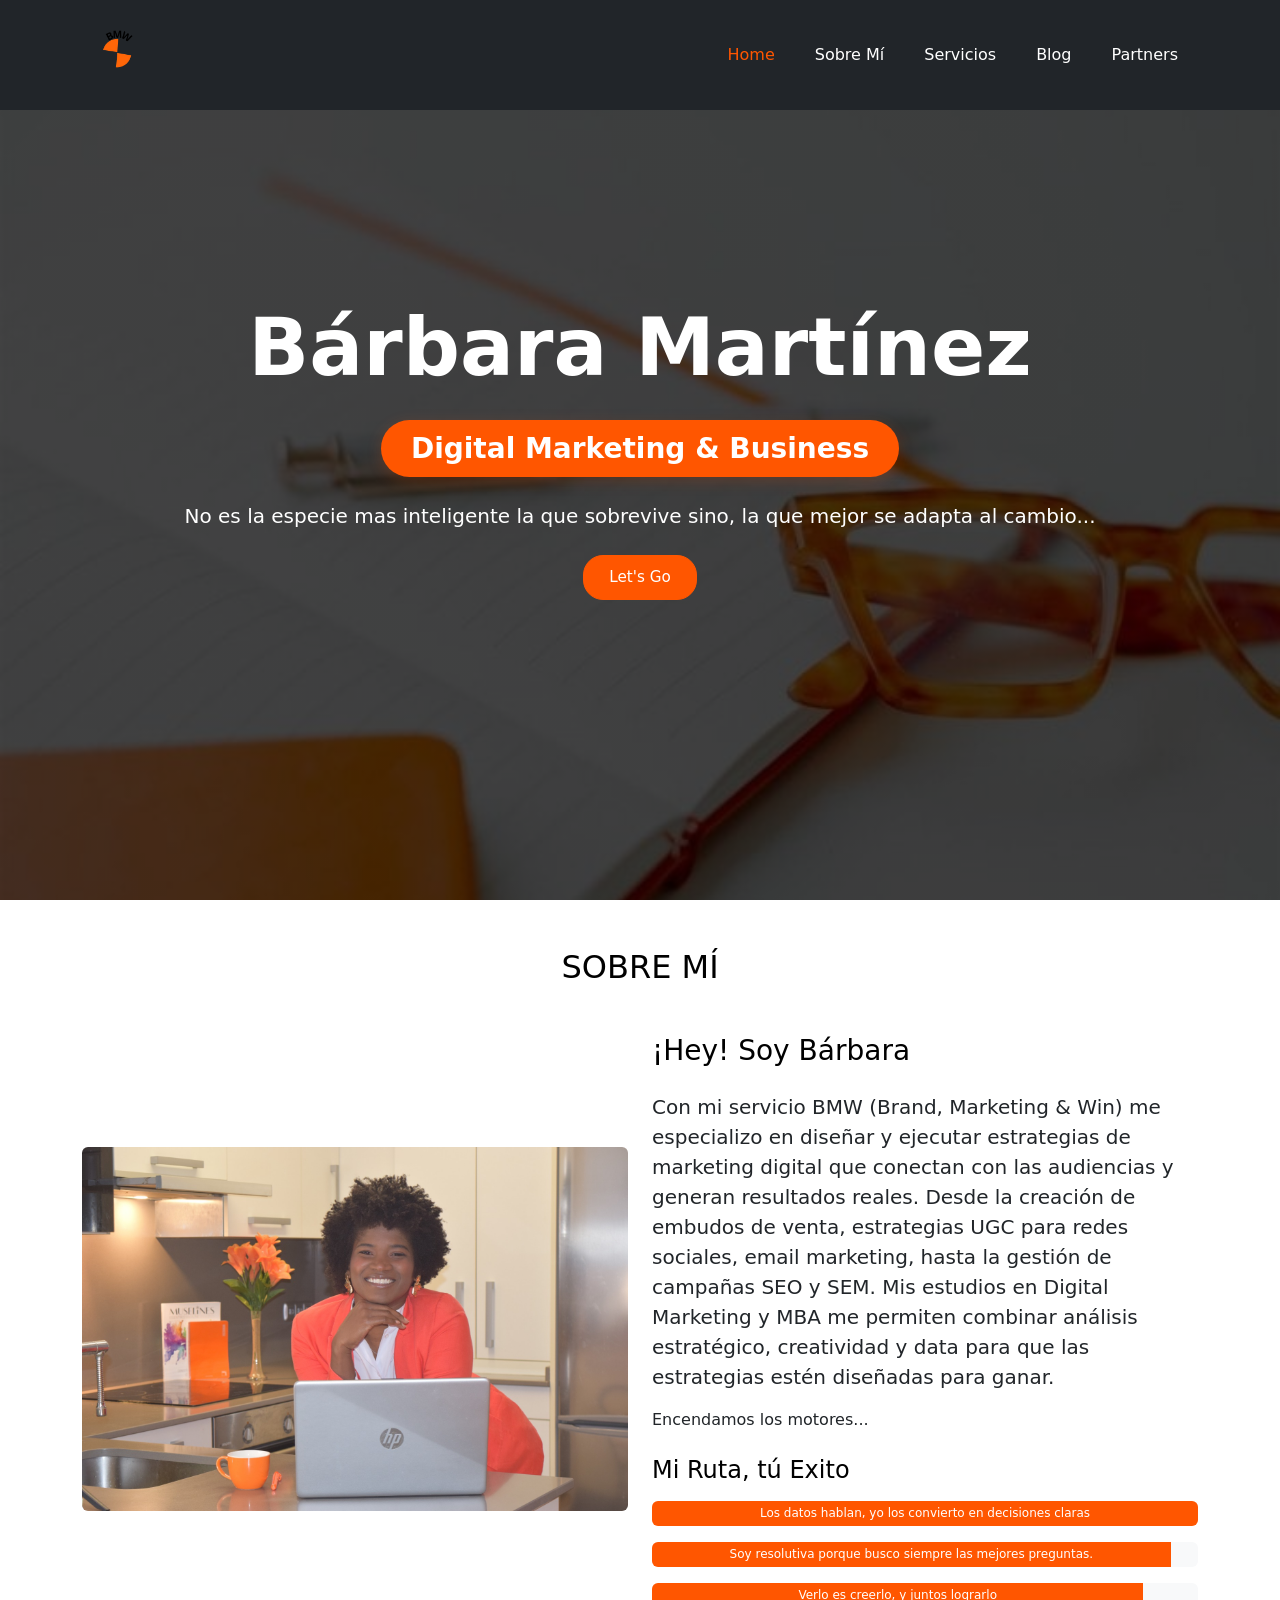
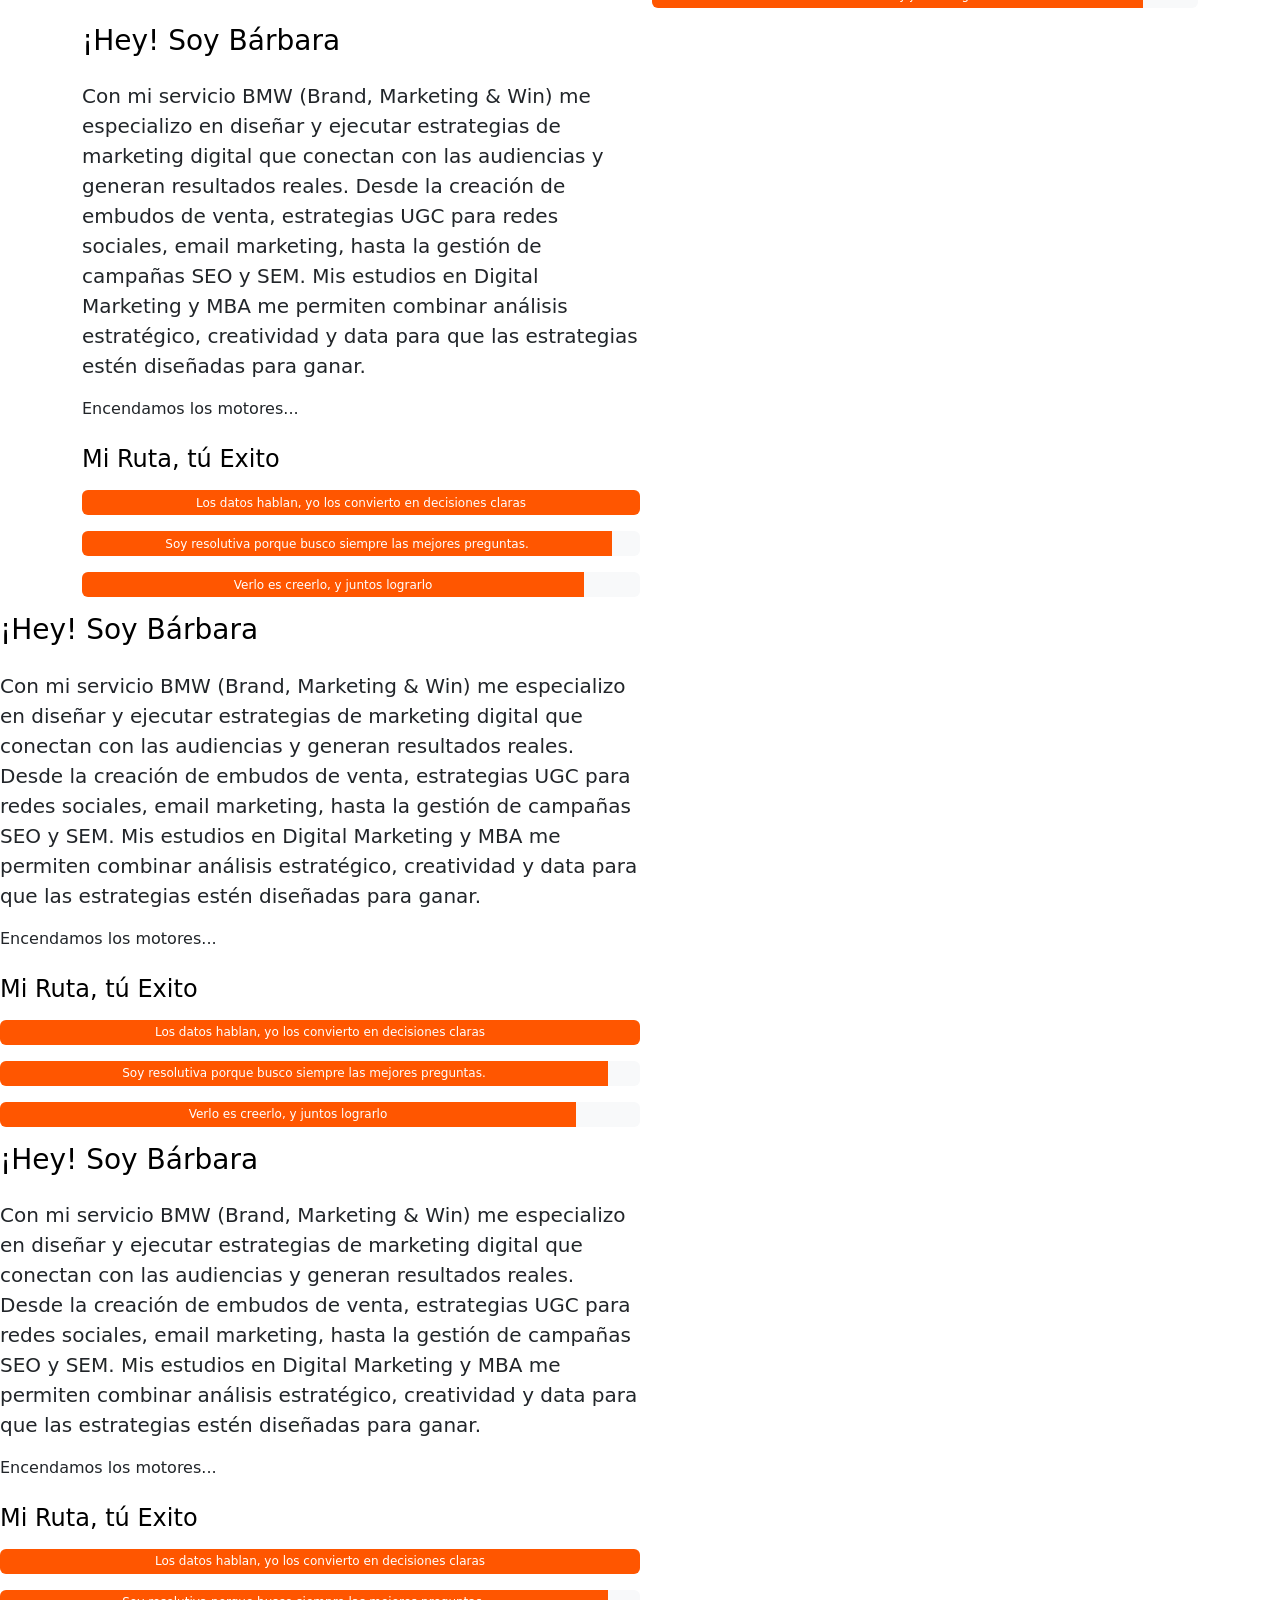
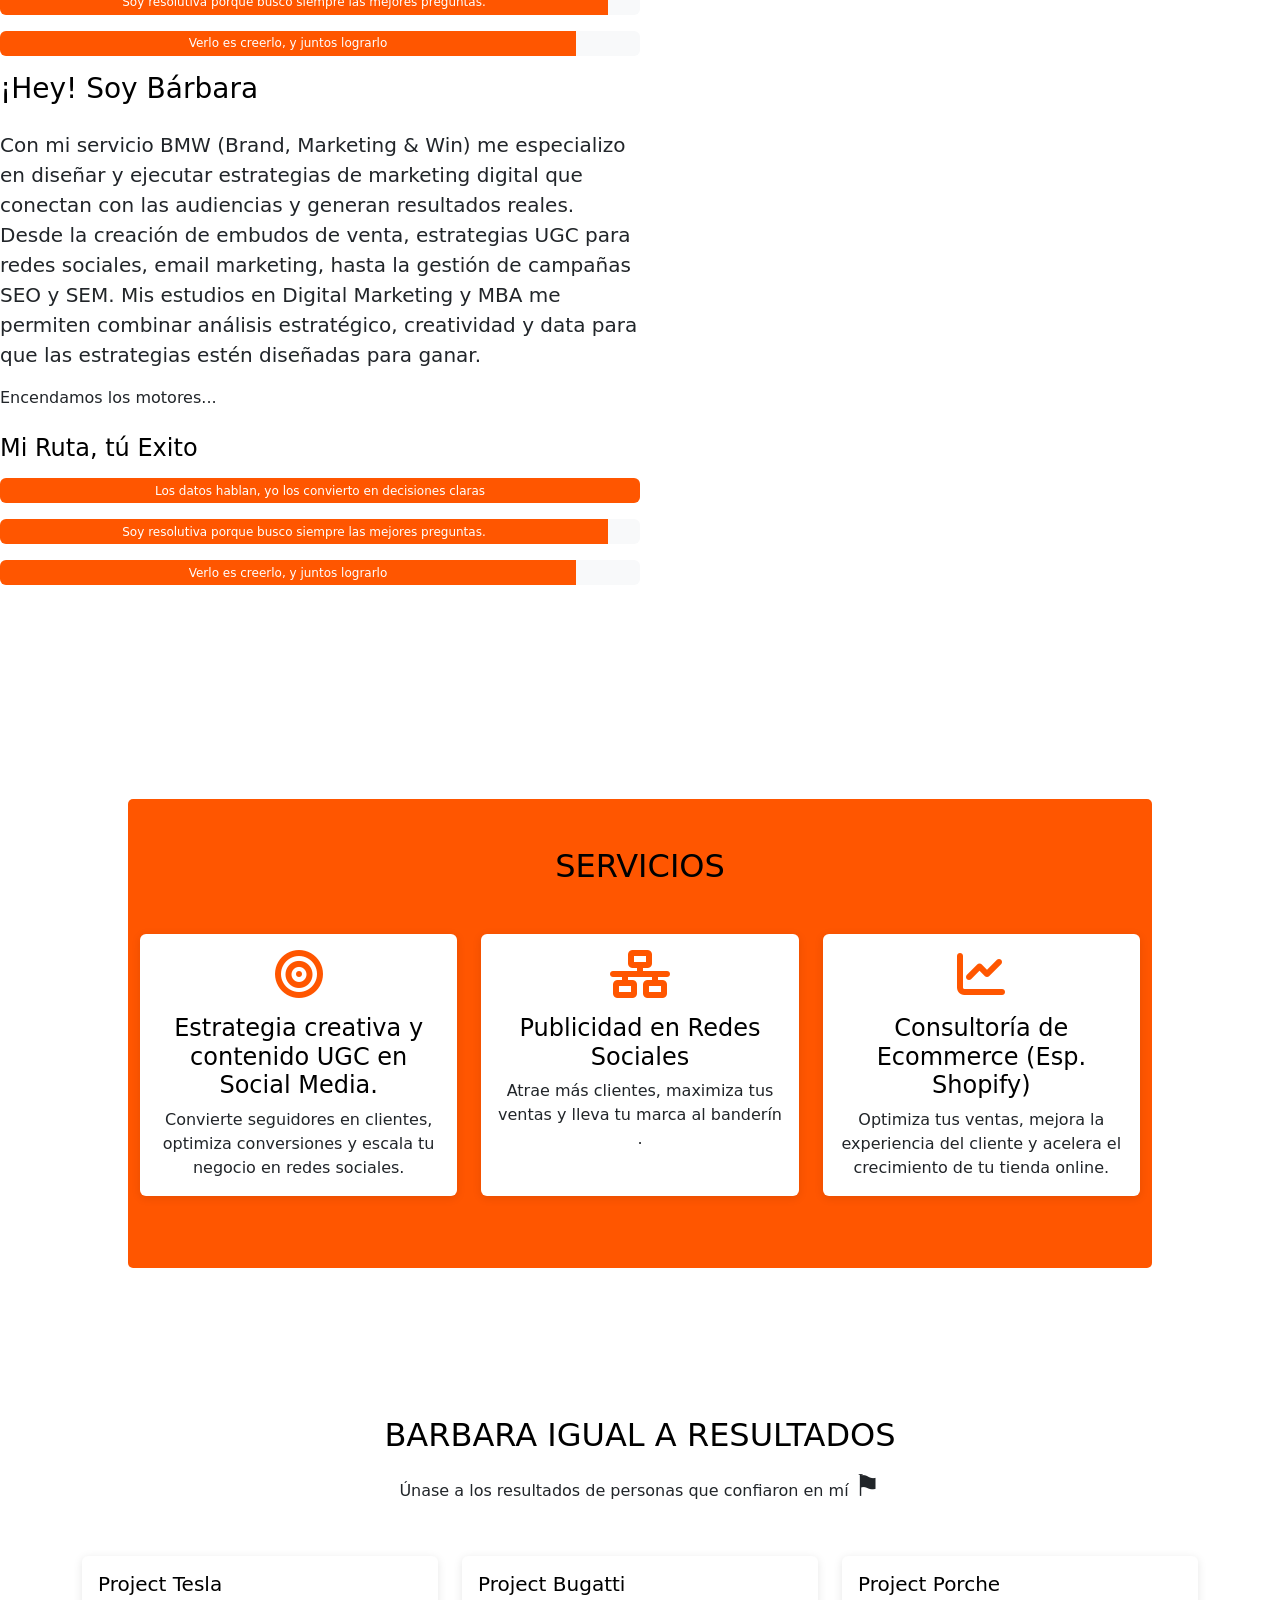
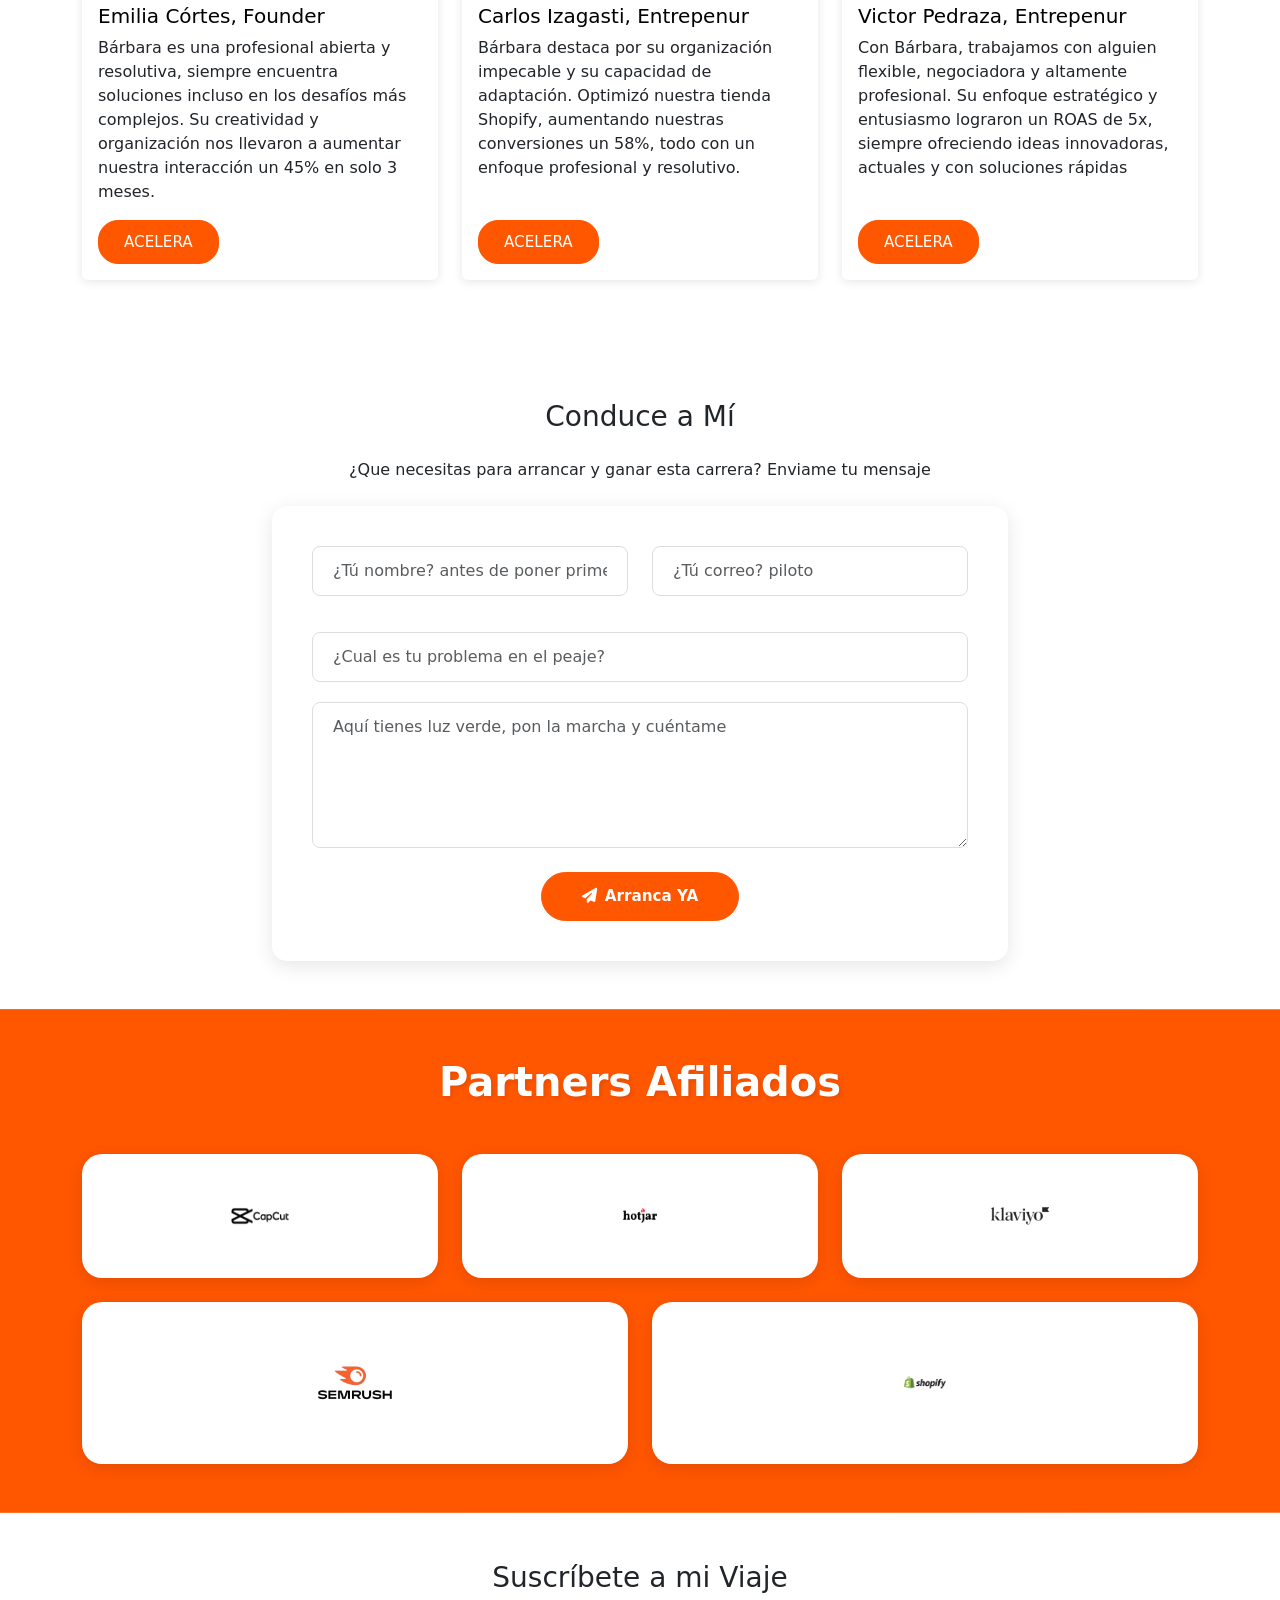
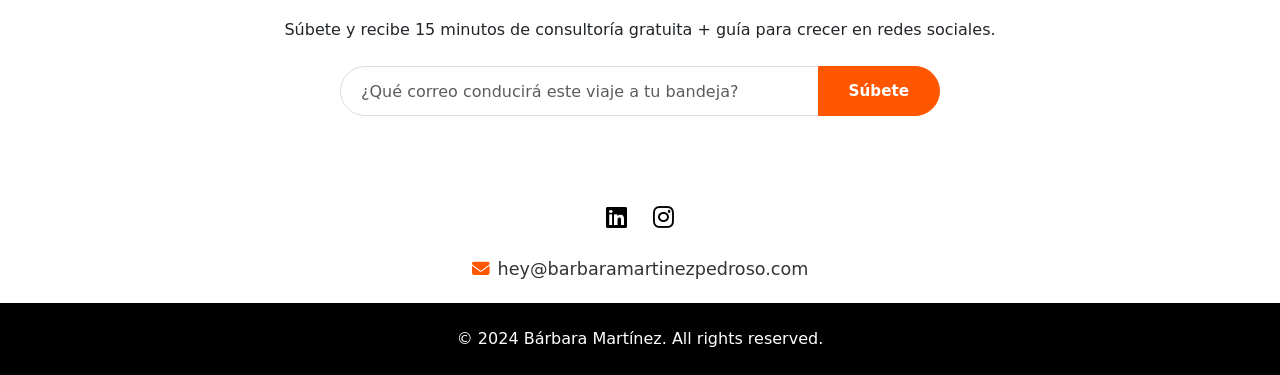
<file: index.html>
<!DOCTYPE html>
<html lang="en">
<head>
    <meta charset="UTF-8">
    <meta name="viewport" content="width=device-width, initial-scale=1.0">
    <title>Bárbara Martínez- 2EDICION & Business</title>

    <link rel="icon" type="image/x-icon" href="images/BMW_logo_500x500_transparente.png">

    <!-- For modern browsers, you can also add: -->
    <link rel="icon" type="image/png" sizes="32x32" href="images/BMW_logo.png">
    <link rel="icon" type="image/png" sizes="16x16" href="images/BMW_logo.png">

    <!-- For Apple devices -->
    <link rel="apple-touch-icon" sizes="180x180" href="images/BMW_logo.png">

    <!-- Optional manifest file for PWA -->
    <link rel="manifest" href="images/BMW_logo.png">
    <!-- Bootstrap CSS -->
    <link href="https://cdnjs.cloudflare.com/ajax/libs/bootstrap/5.3.2/css/bootstrap.min.css" rel="stylesheet">
    <!-- Font Awesome -->
    <link href="https://cdnjs.cloudflare.com/ajax/libs/font-awesome/6.4.2/css/all.min.css" rel="stylesheet">
    <!-- Custom CSS -->
    <link href="styles.css" rel="stylesheet">
</head>


<body>
    <!-- Navigation -->
    <nav class="navbar navbar-expand-lg navbar-dark bg-dark fixed-top" id="nav-top">
        <div class="container">
            <a class="navbar-brand" href="#">
                <img src="images/BMW_logo_white_500x500_transparente.png" alt="Your Brand Logo" class="logo">
            </a>
            <button class="navbar-toggler" type="button" data-bs-toggle="collapse" data-bs-target="#navbarNav">
                <span class="navbar-toggler-icon"></span>
            </button>
            <div class="collapse navbar-collapse" id="navbarNav">
                <ul class="navbar-nav ms-auto">
                        <li class="nav-item">
                            <a class="nav-link" href="#home">Home</a>
                        </li>
                        <li class="nav-item">
                            <a class="nav-link" href="#about">Sobre Mí</a>
                        </li>
                        <li class="nav-item">
                            <a class="nav-link" href="#services">Servicios</a>
                        </li>
                    <li class="nav-item">
                        <a class="nav-link" href="blog.html">Blog</a>
                    </li>
                    <li class="nav-item">
                        <a class="nav-link" href="#partners">Partners</a>
                    </li>
                
                </ul>
            </div>
        </div>
    </nav>

    <!-- Introduction Section -->
    <section id="home" class="hero-section d-flex align-items-center">
        <div class="container text-center">
            <h1 class="display-1 fw-bold mb-4">Bárbara Martínez</h1>
            <h2 class="h3 mb-4 highlight-text-pill">Digital Marketing & Business</h2>
            <p class="lead mb-4">No es la especie mas inteligente la que sobrevive sino, la que mejor se adapta al cambio...</p>
            <a href="#contact" class="btn btn-custom btn-lg">Let's Go</a>
        </div>
    </section>

    <!-- About Section -->
    <section id="about" class="py-5">
        <div class="container">
            <h2 class="text-center mb-5 text-primary">SOBRE MÍ</h2>
            <div class="row align-items-center">
                <div class="col-md-6 mb-4 mb-md-0">
                    <img src="images/rose.jpg" alt="Your Picture" class="img-fluid rounded">
                </div>
                <div class="col-md-6">
                    <h3 class="mb-4 text-primary">¡Hey! Soy Bárbara</h3>
                    <p class="lead"> Con mi servicio BMW (Brand, Marketing & Win) me especializo en diseñar y ejecutar estrategias de marketing digital que conectan con las audiencias y generan resultados reales. Desde la creación de embudos de venta, estrategias UGC para redes sociales, email marketing,
                       hasta la gestión de campañas SEO y SEM. Mis estudios en Digital Marketing y MBA me permiten combinar análisis estratégico, creatividad y data para que las estrategias estén diseñadas para ganar. </p>
                    <p> Encendamos los motores...</p>
                    <div class="mt-4">
                        <h4 class="mb-3 text-primary">Mi Ruta, tú Exito</h4>
                        <div class="progress mb-3">
                            <div class="progress-bar" role="progressbar" style="width: 100%">Los datos hablan, yo los convierto en decisiones claras</div>
                        </div>
                        <div class="progress mb-3">
                            <div class="progress-bar" role="progressbar" style="width: 95%">Soy resolutiva porque busco siempre las mejores preguntas.</div>
                        </div>
                        <div class="progress mb-3">
                            <div class="progress-bar" role="progressbar" style="width: 90%">Verlo es creerlo, y juntos lograrlo</div>
                        </div>
                    </div>
                </div>
                 </div>
                <div class="col-md-6">
                    <h3 class="mb-4 text-primary">¡Hey! Soy Bárbara</h3>
                    <p class="lead"> Con mi servicio BMW (Brand, Marketing & Win) me especializo en diseñar y ejecutar estrategias de marketing digital que conectan con las audiencias y generan resultados reales. Desde la creación de embudos de venta, estrategias UGC para redes sociales, email marketing,
                       hasta la gestión de campañas SEO y SEM. Mis estudios en Digital Marketing y MBA me permiten combinar análisis estratégico, creatividad y data para que las estrategias estén diseñadas para ganar. </p>
                    <p> Encendamos los motores...</p>
                    <div class="mt-4">
                        <h4 class="mb-3 text-primary">Mi Ruta, tú Exito</h4>
                        <div class="progress mb-3">
                            <div class="progress-bar" role="progressbar" style="width: 100%">Los datos hablan, yo los convierto en decisiones claras</div>
                        </div>
                        <div class="progress mb-3">
                            <div class="progress-bar" role="progressbar" style="width: 95%">Soy resolutiva porque busco siempre las mejores preguntas.</div>
                        </div>
                        <div class="progress mb-3">
                            <div class="progress-bar" role="progressbar" style="width: 90%">Verlo es creerlo, y juntos lograrlo</div>
                        </div>
                    </div>
                </div>
             </div>
                <div class="col-md-6">
                    <h3 class="mb-4 text-primary">¡Hey! Soy Bárbara</h3>
                    <p class="lead"> Con mi servicio BMW (Brand, Marketing & Win) me especializo en diseñar y ejecutar estrategias de marketing digital que conectan con las audiencias y generan resultados reales. Desde la creación de embudos de venta, estrategias UGC para redes sociales, email marketing,
                       hasta la gestión de campañas SEO y SEM. Mis estudios en Digital Marketing y MBA me permiten combinar análisis estratégico, creatividad y data para que las estrategias estén diseñadas para ganar. </p>
                    <p> Encendamos los motores...</p>
                    <div class="mt-4">
                        <h4 class="mb-3 text-primary">Mi Ruta, tú Exito</h4>
                        <div class="progress mb-3">
                            <div class="progress-bar" role="progressbar" style="width: 100%">Los datos hablan, yo los convierto en decisiones claras</div>
                        </div>
                        <div class="progress mb-3">
                            <div class="progress-bar" role="progressbar" style="width: 95%">Soy resolutiva porque busco siempre las mejores preguntas.</div>
                        </div>
                        <div class="progress mb-3">
                            <div class="progress-bar" role="progressbar" style="width: 90%">Verlo es creerlo, y juntos lograrlo</div>
                        </div>
                    </div>
                </div>
         </div>
                <div class="col-md-6">
                    <h3 class="mb-4 text-primary">¡Hey! Soy Bárbara</h3>
                    <p class="lead"> Con mi servicio BMW (Brand, Marketing & Win) me especializo en diseñar y ejecutar estrategias de marketing digital que conectan con las audiencias y generan resultados reales. Desde la creación de embudos de venta, estrategias UGC para redes sociales, email marketing,
                       hasta la gestión de campañas SEO y SEM. Mis estudios en Digital Marketing y MBA me permiten combinar análisis estratégico, creatividad y data para que las estrategias estén diseñadas para ganar. </p>
                    <p> Encendamos los motores...</p>
                    <div class="mt-4">
                        <h4 class="mb-3 text-primary">Mi Ruta, tú Exito</h4>
                        <div class="progress mb-3">
                            <div class="progress-bar" role="progressbar" style="width: 100%">Los datos hablan, yo los convierto en decisiones claras</div>
                        </div>
                        <div class="progress mb-3">
                            <div class="progress-bar" role="progressbar" style="width: 95%">Soy resolutiva porque busco siempre las mejores preguntas.</div>
                        </div>
                        <div class="progress mb-3">
                            <div class="progress-bar" role="progressbar" style="width: 90%">Verlo es creerlo, y juntos lograrlo</div>
                        </div>
                    </div>
                </div>
         </div>
                <div class="col-md-6">
                    <h3 class="mb-4 text-primary">¡Hey! Soy Bárbara</h3>
                    <p class="lead"> Con mi servicio BMW (Brand, Marketing & Win) me especializo en diseñar y ejecutar estrategias de marketing digital que conectan con las audiencias y generan resultados reales. Desde la creación de embudos de venta, estrategias UGC para redes sociales, email marketing,
                       hasta la gestión de campañas SEO y SEM. Mis estudios en Digital Marketing y MBA me permiten combinar análisis estratégico, creatividad y data para que las estrategias estén diseñadas para ganar. </p>
                    <p> Encendamos los motores...</p>
                    <div class="mt-4">
                        <h4 class="mb-3 text-primary">Mi Ruta, tú Exito</h4>
                        <div class="progress mb-3">
                            <div class="progress-bar" role="progressbar" style="width: 100%">Los datos hablan, yo los convierto en decisiones claras</div>
                        </div>
                        <div class="progress mb-3">
                            <div class="progress-bar" role="progressbar" style="width: 95%">Soy resolutiva porque busco siempre las mejores preguntas.</div>
                        </div>
                        <div class="progress mb-3">
                            <div class="progress-bar" role="progressbar" style="width: 90%">Verlo es creerlo, y juntos lograrlo</div>
                        </div>
                    </div>
                </div>
        
            </div>
        </div>
    </section>

    <!-- Services Section -->
    <section id="services" class="py-5">
        <div class="container">
            <h2 class="text-center mb-5 text-primary">SERVICIOS</h2>
            <div class="row">
                <div class="col-md-4 mb-4">
                    <div class="card h-100 text-center">
                        <div class="card-body">
                            <i class="fas fa-bullseye fa-3x mb-3"></i>
                            <h4 class="card-title text-primary">Estrategia creativa y contenido UGC en Social Media.</h4>
                            <p class="card-text">Convierte seguidores en clientes, optimiza conversiones y escala tu negocio en redes sociales.</p>
                        </div>
                    </div>
                </div>
                <div class="col-md-4 mb-4">
                    <div class="card h-100 text-center">
                        <div class="card-body">
                            <i class="fas fa-network-wired fa-3x mb-3"></i>
                            <h4 class="card-title text-primary">Publicidad en Redes Sociales</h4>
                            <p class="card-text">Atrae más clientes, maximiza tus ventas y lleva tu marca al banderín .</p>
                        </div>
                    </div>
                </div>
                <div class="col-md-4 mb-4">
                    <div class="card h-100 text-center">
                        <div class="card-body">
                            <i class="fas fa-chart-line fa-3x mb-3"></i>
                            <h4 class="card-title text-primary">Consultoría de Ecommerce (Esp. Shopify)</h4>
                            <p class="card-text">Optimiza tus ventas, mejora la experiencia del cliente y acelera el crecimiento de tu tienda online.</p>
                        </div>
                    </div>
                </div>
            </div>
        </div>
    </section>

    <!-- Testimonies Section -->
    <section id="portfolio" class="py-5">
        <div class="container">
            <h2 class="text-center text-primary">BARBARA IGUAL A RESULTADOS</h2>
            <p class="text-center mb-5">Únase a los resultados de personas que confiaron en mí <span style='font-size:30px;'>&#9873;</span></p>
            <div class="row">
                <div class="col-md-4 mb-4 review">
                    <div class="card project-card">
                        <div class="card-body">
                            <h5 class="card-title text-primary">Project Tesla</h5>
                            <h5 class="card-title text-primary">Emilia Córtes, Founder</h5>
                            <p class="card-text">Bárbara es una profesional abierta y resolutiva, siempre encuentra soluciones incluso en los desafíos más complejos. Su creatividad y organización nos llevaron a aumentar nuestra interacción un 45% en solo 3 meses.</p>
                            <a href="#contact" class="btn btn-custom">ACELERA</a>
                        </div>
                    </div>
                </div>
                <div class="col-md-4 mb-4 review">
                    <div class="card project-card">
                        <div class="card-body">
                            <h5 class="card-title text-primary">Project Bugatti</h5>
                            <h5 class="card-title text-primary">Carlos Izagasti, Entrepenur</h5>
                            <p class="card-text">Bárbara destaca por su organización impecable y su capacidad de adaptación. Optimizó nuestra tienda Shopify, aumentando nuestras conversiones un 58%, todo con un enfoque profesional y resolutivo.</p>
                            <a href="#contact" class="btn btn-custom">ACELERA</a>
                        </div>
                    </div>
                </div>
                <div class="col-md-4 mb-4 review">
                    <div class="card project-card">
                        <div class="card-body">
                            <h5 class="card-title text-primary">Project Porche</h5>
                            <h5 class="card-title text-primary">Victor Pedraza, Entrepenur</h5>
                            <p class="card-text">Con Bárbara, trabajamos con alguien flexible, negociadora y altamente profesional. Su enfoque estratégico y entusiasmo lograron un ROAS de 5x, siempre ofreciendo ideas innovadoras, actuales y con soluciones rápidas</p>
                            <a href="#contact" class="btn btn-custom">ACELERA</a>
                        </div>
                    </div>
                </div>
            </div>
        </div>
    </section>


    <!-- Contact Section -->
    <section id="contact" class="py-5">
    <div class="container">
        <div class="row justify-content-center">
            <div class="col-md-8 text-center">
                <h2 class="h3 mb-4">Conduce a Mí</h2>
                <p class="mb-4">¿Que necesitas para arrancar y ganar esta carrera? Enviame tu  mensaje</p>

                <form action="https://formspree.io/f/xkgnegjw"
                      method="POST"
                      onsubmit="submitForm(event)"
                      class="contact-form">
                    <div class="row">
                        <!-- Name -->
                        <div class="col-md-6 mb-3">
                            <input type="text"
                                   name="name"
                                   class="form-control"
                                   placeholder="¿Tú nombre? antes de poner primera"
                                   required>
                        </div>

                        <!-- Email -->
                        <div class="col-md-6 mb-3">
                            <input type="email"
                                   name="email"
                                   class="form-control"
                                   placeholder="¿Tú correo? piloto"
                                   required>
                        </div>
                    </div>

                    <!-- Subject -->
                    <div class="mb-3">
                        <input type="text"
                               name="subject"
                               class="form-control"
                               placeholder="¿Cual es tu problema en el peaje?">
                    </div>

                    <!-- Message -->
                    <div class="mb-4">
                        <textarea name="message"
                                  class="form-control"
                                  rows="5"
                                  placeholder="Aquí tienes luz verde, pon la marcha y cuéntame"
                                  required></textarea>
                    </div>

                    <!-- Submit Button -->
                    <div class="text-center">
                        <button type="submit" class="btn btn-custom btn-lg">
                            <i class="fas fa-paper-plane me-2"></i>Arranca YA
                        </button>
                    </div>
                </form>
            </div>


        </div>
    </div>
</section>

        <!-- Partners Section -->

<section id="partners" class="partners-section py-5">
    <div class="container">
        <h2 class="text-center mb-5" style="color: white;">Partners Afiliados</h2>
        <div class="row g-4">
            <!-- First Row -->
            <div class="col-md-4">
                <div class="partner-card">

                        <img src="images/Capcut-Logo-PNG-File.png" alt="Apple" class="partner-logo">

                </div>
            </div>
            <div class="col-md-4">
                <div class="partner-card">

                        <img src="images/hotjar-removebg-preview.png" alt="Badoo" class="partner-logo">

                </div>
            </div>
            <div class="col-md-4">
                <div class="partner-card">

                        <img src="images/klaviyo-removebg-preview.png" alt="Presentation" class="partner-logo">

                </div>
            </div>

            <!-- Second Row -->
            <div class="col-md-6">
                <div class="partner-card">

                        <img src="images/semrush-removebg-preview.png" alt="Online Shopping" class="partner-logo">

                </div>
            </div>

            <div class="col-md-6">
                <div class="partner-card">

                        <img src="images/shopi-removebg-preview.png" alt="Cars" class="partner-logo">

                </div>
            </div>
        </div>
    </div>
</section>

    <!-- Newsletter Section -->

    <div id="mc_embed_signup" class="py-5">
    <div class="container">
        <div class="row justify-content-center">
            <div class="col-md-8 text-center">
                <!-- Success message (hidden by default) -->
                <div id="success-message" style="display: none;">
                    <div class="alert alert-success">
                        <i class="fas fa-check-circle me-2"></i>
                        ¡ Gracias por subirte a bordo! Nos esperan kilómetros de éxitos

                    </div>
                </div>

                <!-- Form (shown by default) -->
                <div id="subscription-form">
                    <h2 class="h3 mb-4">Suscríbete a mi Viaje</h2>
                    <p class="mb-4">Súbete y recibe 15 minutos de consultoría gratuita + guía para crecer en redes sociales.</p>
                    <form id="mc-embedded-subscribe-form" class="validate newsletter-form">
                        <div class="mc-field-group input-group mb-3">
                            <input type="email"
                                   name="EMAIL"
                                   class="form-control required email"
                                   id="mce-EMAIL"
                                   placeholder="¿Qué correo conducirá este viaje a tu bandeja?"
                                   required>
                            <button type="submit"
                                    name="subscribe"
                                    id="mc-embedded-subscribe"
                                    class="btn btn-custom">
                                Súbete
                            </button>
                        </div>
                    </form>
                </div>
            </div>
        </div>
    </div>
</div>

                <!-- Contact Info -->
            <div class="text-center" id="my-links">
                <div class="social-icons mb-3">
                    <a href="https://www.linkedin.com/in/barbara-rosa-martinez-pedroso/" target="_blank"><i class="fab fa-linkedin"></i></a>
                     <a href="https://www.instagram.com/bmw_digitalmarketing/" target="_blank"><i class="fab fa-instagram"></i></a>
                </div>
                <div class="contact-email">
                    <a href="mailto:barbara@gmail.com" class="email-link">
                        <i class="fas fa-envelope me-2"></i>hey@barbaramartinezpedroso.com
                    </a>
                </div>
            </div>



    <!-- Footer -->
    <footer class="py-4 bg-custom-dark text-white">
        <div class="container text-center">
            <p class="mb-0">&copy; 2024 Bárbara Martínez. All rights reserved.</p>
        </div>
    </footer>

    <!-- Bootstrap JS -->
    <script src="https://cdnjs.cloudflare.com/ajax/libs/bootstrap/5.3.2/js/bootstrap.bundle.min.js"></script>
</body>
</html>


<!--  function to submit form to formspree -->
<script>
function submitForm(event) {
    event.preventDefault();

    fetch("https://formspree.io/f/xkgnegjw", {
        method: "POST",
        body: new FormData(event.target),
        headers: {
            'Accept': 'application/json'
        }
    })
    .then(response => {
        if (response.ok) {
            window.location.href = "thank_you.html"; // Replace with your URL
        }
    })
    .catch(error => console.error(error));
}
</script>


<!--  function to submit form to mailchimp -->
<script>
document.getElementById('mc-embedded-subscribe-form').addEventListener('submit', function(e) {
    e.preventDefault();


    const email = document.getElementById('mce-EMAIL').value;

    const emailRegex = /^[^\s@]+@[^\s@]+\.[^\s@]+$/;
   if (!emailRegex.test(email)) {
       // Show error message
       alert('Please enter a valid email address');
       return;
   }

    // Hide the form
    document.getElementById('subscription-form').style.display = 'none';

    // Show the success message
    document.getElementById('success-message').style.display = 'block';

    // Optional: Submit to Mailchimp
    const formData = new FormData(this);
    fetch('https://github.us3.list-manage.com/subscribe/post?u=2ce63840d1519c7566023afc4&id=2955c9458d&f_id=0050e4e3f0', {
        method: 'POST',
        body: formData,
        mode: 'no-cors'
    });
});
</script>

<!-- Highlight the current section in the navigation bar -->

<script>

// Wait for the DOM to be fully loaded
document.addEventListener('DOMContentLoaded', function() {
    // Get all sections that correspond to nav links
    const sections = document.querySelectorAll('section[id]');
    const navLinks = document.querySelectorAll('.navbar-nav .nav-link');

    // Add scroll event listener
    window.addEventListener('scroll', () => {
        // Get current scroll position
        let scrollY = window.pageYOffset;

        // Go through each section to evaluate its position
        sections.forEach(section => {
            const sectionHeight = section.offsetHeight;
            const sectionTop = section.offsetTop - 100; // Offset for fixed header
            const sectionId = section.getAttribute('id');

            // Check if we're in the section
            if(scrollY > sectionTop && scrollY <= sectionTop + sectionHeight) {
                // Remove active class from all links
                navLinks.forEach(link => {
                    link.classList.remove('active');
                });

                // Add active class to corresponding nav link
                document.querySelector(`.navbar-nav .nav-link[href="#${sectionId}"]`)?.classList.add('active');
            }
        });

        // Special case for when we're at the top of the page
        if(scrollY < 100) {
            navLinks.forEach(link => {
                link.classList.remove('active');
            });
            document.querySelector('.navbar-nav .nav-link[href="#home"]')?.classList.add('active');
        }
    });

    // Add click event listeners to smooth scroll
    navLinks.forEach(link => {
        link.addEventListener('click', function(e) {
            e.preventDefault();

            const targetId = this.getAttribute('href');
            if(targetId === 'blog.html') {
                window.location.href = targetId;
                return;
            }

            const targetSection = document.querySelector(targetId);
            const offset = 80; // Adjust this value based on your navbar height

            window.scrollTo({
                top: targetSection.offsetTop - offset,
                behavior: 'smooth'
            });
        });
    });
});
</script>
</file>
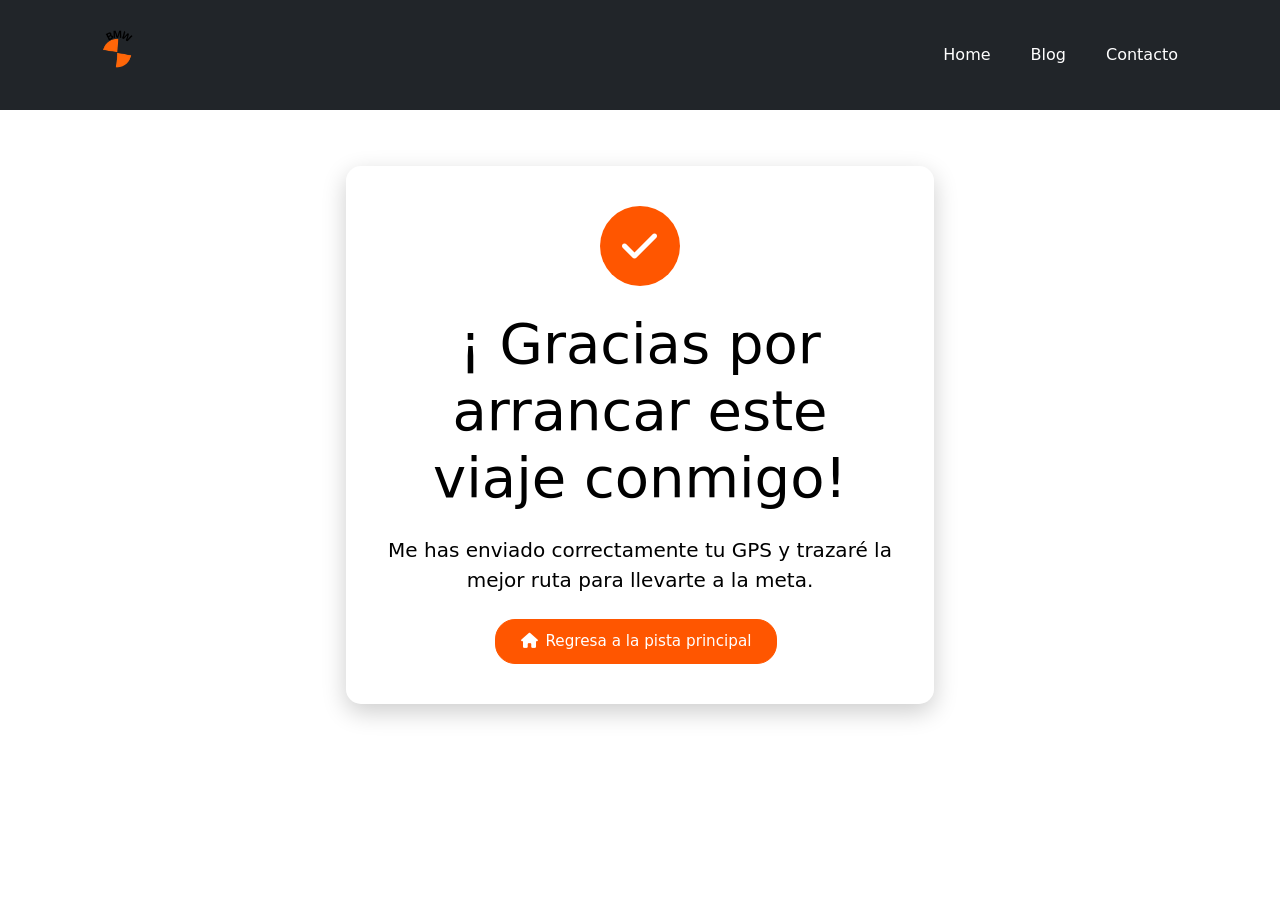
<file: thank_you.html>
<!DOCTYPE html>
<html lang="en">
<head>
    <meta charset="UTF-8">
    <meta name="viewport" content="width=device-width, initial-scale=1.0">
    <title>Thanks for Contacting - Bárbara Martínez</title>
    <link rel="icon" type="image/x-icon" href="images/BMW_logo.png">

    <!-- For modern browsers, you can also add: -->
    <link rel="icon" type="image/png" sizes="32x32" href="images/BMW_logo.png">
    <link rel="icon" type="image/png" sizes="16x16" href="images/BMW_logo.png">

    <!-- For Apple devices -->
    <link rel="apple-touch-icon" sizes="180x180" href="images/BMW_logo.png">

    <!-- Optional manifest file for PWA -->
    <link rel="manifest" href="images/BMW_logo.png">
    <!-- Bootstrap CSS -->
    <link href="https://cdnjs.cloudflare.com/ajax/libs/bootstrap/5.3.2/css/bootstrap.min.css" rel="stylesheet">
    <!-- Font Awesome -->
    <link href="https://cdnjs.cloudflare.com/ajax/libs/font-awesome/6.4.2/css/all.min.css" rel="stylesheet">
    <!-- Custom CSS -->
    <link href="styles.css" rel="stylesheet">
</head>
<body>
    <!-- Navigation -->
    <nav class="navbar navbar-expand-lg navbar-dark bg-dark fixed-top" id="nav-top">
        <div class="container">
            <a class="navbar-brand" href="#">
                <img src="images/BMW_logo_white_500x500_transparente.png" alt="Your Brand Logo" class="logo">
            </a>
            <button class="navbar-toggler" type="button" data-bs-toggle="collapse" data-bs-target="#navbarNav">
                <span class="navbar-toggler-icon"></span>
            </button>
            <div class="collapse navbar-collapse" id="navbarNav">
                <ul class="navbar-nav ms-auto">
                        <li class="nav-item">
                            <a class="nav-link" href="index.html">Home</a>
                        </li>
                    <li class="nav-item">
                        <a class="nav-link" href="blog.html">Blog</a>
                    </li>
                    <li class="nav-item">
                        <a class="nav-link" href="index.html#contact">Contacto</a>
                    </li>
                </ul>
            </div>
        </div>
    </nav>

    <!-- Thank You Section -->
    <section class="thank-you-section d-flex align-items-center justify-content-center">
        <div class="container">
            <div class="row justify-content-center">
                <div class="col-md-8 text-center">
                    <div class="thank-you-content">
                        <div class="check-circle mb-4">
                            <i class="fas fa-check"></i>
                        </div>
                        <h1 class="display-4 mb-4">¡ Gracias por arrancar este viaje conmigo!</h1>
                        <p class="lead mb-4">Me has enviado correctamente tu GPS y trazaré la mejor ruta para llevarte a la meta.</p>
                        <div class="cta-buttons">
                            <a href="index.html" class="btn btn-custom me-3">
                                <i class="fas fa-home me-2"></i>Regresa a la pista principal
                            </a>
                        </div>
                    </div>
                </div>
            </div>
        </div>
    </section>

    <!-- Bootstrap JS -->
    <script src="https://cdnjs.cloudflare.com/ajax/libs/bootstrap/5.3.2/js/bootstrap.bundle.min.js"></script>
</body>
</html>
</file>
<file: styles.css>
/* Home Page styles */


.navbar {
    padding: 15px 0;
}
.navbar-brand img.logo {
    height: 70px;  /* Increased from typical 40px */
    width: auto;   /* Maintains aspect ratio */
    transition: all 0.3s ease; /* Optional: smooth size change */
}

/* For mobile responsiveness */
@media (max-width: 768px) {
    .navbar-brand img.logo {
        height: 50px; /* Slightly smaller on mobile but still prominent */
    }
}

.navbar-brand img.logo {
    height: 70px;
    width: auto;
}

.navbar-nav .nav-link {
    color: white !important;
    font-weight: 500;
    padding: 8px 15px !important;
    margin: 0 5px;
    transition: all 0.3s ease;
}

.navbar-nav .nav-link:hover,
.navbar-nav .nav-link.active {
    color: #ff5600 !important;
}

/* Mobile Navigation */
@media (max-width: 991px) {
    .navbar-collapse {
        padding: 1rem 0;
    }

    .navbar-nav .nav-link {
        padding: 10px 15px !important;
    }

    .navbar-toggler {
        border: none;
        padding: 0;
    }

    .navbar-toggler:focus {
        box-shadow: none;
        outline: none;
    }
}


.logo {
    height: 40px; /* Adjust this value to control logo size */
    width: auto; /* Maintains aspect ratio */
    object-fit: contain; /* Ensures logo fits without distortion */
    border-radius: 5px;
}


.highlight-text-pill {
    background-color: #ff5600;
    color: white;
    padding: 12px 30px;
    border-radius: 50px;
    display: inline-block;
    font-weight: 600;
    box-shadow: 0 4px 15px rgba(255, 86, 0, 0.2);
    transition: transform 0.3s ease, box-shadow 0.3s ease;
}

.highlight-text-pill:hover {
    transform: translateY(-2px);
    box-shadow: 0 6px 20px rgba(255, 86, 0, 0.3);
}

#services{
    background-color: #ff5600;
    width: 80%;
    margin: 0 auto;
    border-radius: 5px;
    margin-top: 150px;
}

#portfolio{
    margin-top: 100px;
}

.review .card {
    height: 100%;
    display: flex;
    flex-direction: column;
}

.review .card-body {
    flex: 1;
    display: flex;
    flex-direction: column;
}

.review .card-text {
    flex-grow: 1;
    margin-bottom: 1rem;
}

.review .btn {
    align-self: flex-start;
}


.hero-section {
    height: 100vh;
    background: linear-gradient(rgba(0,0,0,0.7), rgba(0,0,0,0.7)), url('images/IMG-20241205-WA0010.jpg');
    background-size: cover;
    background-position: center;
    color: white;
    position: relative;
}

/* For desktop devices - enable parallax */
@media (min-width: 992px) {
    .hero-section {
        background-attachment: fixed;
    }
}

/* iOS-specific fix */
@supports (-webkit-touch-callout: none) {
    .hero-section {
        background-attachment: scroll;
        /* Alternate solution using transform */
        transform: translateZ(0);
        -webkit-transform: translateZ(0);
    }
}


.contact-email {
    margin-top: 20px;
}

.email-link {
    color: #333;
    text-decoration: none;
    font-size: 1.1rem;
    transition: color 0.3s ease;
}

.email-link:hover {
    color: #ff5600;
}

.email-link i {
    color: #ff5600;
}

#my-links{
    margin-bottom: 20px;
}

/* Project Cards */
.project-card {
    transition: transform 0.3s ease;
}

.project-card:hover {
    transform: translateY(-5px);
}

/* Custom Color Scheme */
.btn-custom {
    background-color: #ff5600;
    border-color: #ff5600;
    color: white;
}

.btn-custom:hover {
    background-color: #e64d00;
    border-color: #e64d00;
    color: white;
}

/* Social Icons */
.social-icons a {
    color: #000;
    margin: 0 10px;
    font-size: 24px;
    transition: color 0.3s ease;
}

.social-icons a:hover {
    color: #ff5600;
}

/* Progress Bars */
.progress {
    height: 25px;
    margin-bottom: 15px;
    background-color: #f8f9fa;
}

.progress-bar {
    background-color: #ff5600;
    padding: 5px;
}

/* Services Cards */
.card {
    border: none;
    box-shadow: 0 2px 10px rgba(0,0,0,0.1);
    transition: all 0.3s ease;
}

.card:hover {
    box-shadow: 0 5px 20px rgba(0,0,0,0.15);
}

.card i {
    color: #ff5600;
}

/* Contact Form */
.form-control {
    padding: 12px;
    margin-bottom: 20px;
    border: 1px solid #ddd;
}

.form-control:focus {
    border-color: #ff5600;
    box-shadow: none;
}

/* Text Colors */
.text-primary {
    color: #000 !important;
}

.bg-custom-dark {
    background-color: #000;
}

/* Responsive Adjustments */
@media (max-width: 768px) {
    .hero-section {
        height: 80vh;
    }

    .display-1 {
        font-size: 3rem;
    }

    .social-icons a {
        margin: 0 5px;
        font-size: 20px;
    }
}

/* Partners Section */
.partners-section {
    background: linear-gradient(45deg, #ff5600, #ff7e3d);
    padding: 4rem 0;
    position: relative;
    overflow: hidden;
    border-top: 1px solid rgba(255, 255, 255, 0.1);
    border-bottom: 1px solid rgba(255, 255, 255, 0.1);
}

/* Modern decorative elements */
.partners-section::before {
    content: '';
    position: absolute;
    top: 0;
    left: 0;
    right: 0;
    bottom: 0;
    background-color: #ff5600;
}

.partners-section h2 {
    font-size: 2.5rem;
    font-weight: 600;
    margin-bottom: 3rem;
    color: white;
    text-align: center;
    text-shadow: 2px 2px 4px rgba(0, 0, 0, 0.1);
    position: relative;
}

.partner-card {
    background: white;
    border-radius: 20px;
    padding: 2rem;
    height: 100%;
    display: flex;
    align-items: center;
    justify-content: center;
    transition: all 0.3s ease;
    border: 1px solid rgba(255, 255, 255, 0.2);
    box-shadow:
        0 4px 15px rgba(0, 0, 0, 0.1),
        inset 0 0 20px rgba(255, 255, 255, 0.05);
    position: relative;
    overflow: hidden;
}

.partner-card::after {
    content: '';
    position: absolute;
    top: -50%;
    left: -50%;
    width: 200%;
    height: 200%;
    background: linear-gradient(
        45deg,
        transparent,
        rgba(255, 86, 0, 0.1),
        transparent
    );
    transform: rotate(45deg);
    transition: all 0.6s ease;
    opacity: 0;
}

.partner-card:hover {
    transform: translateY(-5px);
    border-color: rgba(255, 86, 0, 0.4);
    box-shadow:
        0 10px 25px rgba(0, 0, 0, 0.2),
        0 0 30px rgba(255, 86, 0, 0.1);
}

.partner-card:hover::after {
    opacity: 1;
    transform: rotate(45deg) translate(50%, 50%);
}

.partner-link {
    display: flex;
    align-items: center;
    justify-content: center;
    width: 100%;
    height: 100%;
    z-index: 1;
}

.partner-logo {
    max-width: 20%;
    height: auto;
    opacity: 1;
    transition: all 0.3s ease;
}

.partner-card:hover .partner-logo {
    opacity: 1;
    transform: scale(1.05);
}

/* Responsive Adjustments */
@media (max-width: 768px) {
    .partner-card {
        padding: 1.5rem;
        margin-bottom: 1rem;
    }

    .partners-section h2 {
        font-size: 2rem;
    }

    .partner-logo {
        max-width: 30%;
    }
}











/* Blog Page Styles */
/* Blog header spacing */
.blog-header {
    /* Base spacing for desktop */
    margin-top: calc(76px + 3rem); /* 76px for navbar height + additional space */
    margin-bottom: 4rem;
    padding: 3rem 0;
    position: relative;
    overflow: hidden;
}

/* Custom breakpoints for responsive spacing */
@media (max-width: 1200px) {
    .blog-header {
        margin-top: calc(76px + 2.5rem);
        margin-bottom: 3.5rem;
        padding: 2.5rem 0;
    }
}

@media (max-width: 991px) {
    .blog-header {
        margin-top: calc(76px + 2rem);
        margin-bottom: 3rem;
        padding: 2rem 0;
    }
}

@media (max-width: 768px) {
    .blog-header {
        margin-top: calc(76px + 1.5rem);
        margin-bottom: 2.5rem;
        padding: 1.5rem 0;
    }
}

@media (max-width: 576px) {
    .blog-header {
        margin-top: calc(76px + 1rem);
        margin-bottom: 2rem;
        padding: 1rem 0;
    }
}


.blog-header::before {
    content: '';
    position: absolute;
    top: -50%;
    right: -20%;
    width: 60%;
    height: 200%;
    background: linear-gradient(45deg, rgba(255, 86, 0, 0.05), rgba(255, 86, 0, 0.1));
    transform: rotate(-15deg);
    z-index: -1;
    border-radius: 30% 70% 70% 30% / 30% 30% 70% 70%;
}

.blog-header h1 {
    font-size: 3.5rem;
    margin-bottom: 1.5rem;
    background: linear-gradient(45deg, #ff5600, #ff7e3d);
    -webkit-background-clip: text;
    -webkit-text-fill-color: transparent;
    position: relative;
}

.blog-header .lead {
    font-size: 1.25rem;
    color: #4a4a4a;
    line-height: 1.6;
    max-width: 90%;
}

.header-accent {
    width: 80px;
    height: 4px;
    background: #ff5600;
    margin-top: 2rem;
    border-radius: 2px;
}

.profile-image-wrapper {
    display: flex;
    justify-content: center;
    align-items: center;
    position: relative;
}

.profile-image {
    position: relative;
    width: 300px;
    height: 300px;
    border-radius: 30% 70% 70% 30% / 30% 30% 70% 70%;
    overflow: hidden;
    box-shadow: 0 15px 35px rgba(0,0,0,0.1);
    transition: all 0.3s ease;
}

.profile-image:hover {
    transform: translateY(-5px);
    box-shadow: 0 20px 40px rgba(0,0,0,0.15);
}

.profile-image img {
    width: 100%;
    height: 100%;
    object-fit: cover;
    transition: all 0.3s ease;
}

.image-accent {
    position: absolute;
    bottom: -10px;
    right: -10px;
    width: 80px;
    height: 80px;
    background: linear-gradient(45deg, #ff5600, #ff7e3d);
    opacity: 0.1;
    border-radius: 30% 70% 70% 30% / 30% 30% 70% 70%;
    z-index: -1;
}

@media (max-width: 991px) {

    .blog-header h1 {
        font-size: 2.8rem;
    }

    .blog-header .lead {
        max-width: 100%;
        margin: 0 auto;
    }

    .header-accent {
        margin: 2rem auto;
    }

    .profile-image {
        width: 250px;
        height: 250px;
        margin: 2rem auto 0;
    }
}

@media (max-width: 768px) {
    .blog-header h1 {
        font-size: 2.3rem;
    }
}


.featured-card {
    height: 100%;
    overflow: hidden; /* Prevents image overflow */
}

.featured-card .col-md-6:first-child {
    height: 100%;
    position: relative;
}

.featured-card img {
    width: 100%;
    height: 100%;
    object-fit: cover; /* Makes image cover the entire space */
    position: absolute;
    left: 0;
    top: 0;
}

/* For mobile responsiveness */
@media (max-width: 768px) {
    .featured-card .col-md-6:first-child {
        height: 300px; /* Fixed height for mobile */
        position: relative;
    }
}

/* Featured Post */
.featured-card {
    box-shadow: 0 10px 30px rgba(0,0,0,0.1);
    transition: transform 0.3s ease;
}

.featured-card:hover {
    transform: translateY(-5px);
}

.featured-badge {
    background-color: #ff5600;
    color: white;
    padding: 5px 15px;
    border-radius: 20px;
    display: inline-block;
    font-size: 0.9rem;
    font-weight: 500;
    text-align: center;
    width: 150px;
    margin: 0 auto;
}


/* Blog Cards */
.blog-card {
    height: 100%;
    display: flex;
    flex-direction: column;
    transition: transform 0.3s ease;
}

.card-img-top {
    width: 100%;
    height: 250px; /* Fixed height for all images */
    object-fit: cover; /* Makes images cover the area without distortion */
    object-position: center; /* Centers the image */
}


.blog-card:hover {
    transform: translateY(-5px);
}

.post-category {
    color: #ff5600;
    font-weight: 600;
    font-size: 0.9rem;
}

.text-custom {
    color: #ff5600 !important;
}

.text-custom:hover {
    color: #e64d00 !important;
}

/* Newsletter Section */
.newsletter-form .form-control {
    height: 50px;
    border-radius: 25px 0 0 25px;
    border: 1px solid #ddd;
}

.newsletter-form .btn {
    border-radius: 0 25px 25px 0;
    padding-left: 30px;
    padding-right: 30px;
}

/* Blog Header */
.blog-header {
    background-color: white;
    border-bottom: 1px solid #eee;
}

.card-body {
    flex: 1; /* Takes up remaining space */
    display: flex;
    flex-direction: column;
}

.blog-grid .col-lg-4 {
    display: flex;
}

/* For responsive design */
@media (max-width: 768px) {
    .card-img-top {
        height: 200px; /* Slightly smaller height for mobile */
    }
}



/* Responsive Adjustments */
@media (max-width: 768px) {
    .featured-card .row {
        flex-direction: column;
    }

    .featured-card .card-body {
        padding: 2rem 1rem;
    }
}


/* Mailchimp Form Styles - Add to your styles.css */
#mc_embed_signup {
    background: transparent;
    font-family: inherit;
    width: 100%;
}

#mc_embed_signup .newsletter-form {
    max-width: 600px;
    margin: 0 auto;
}

#mc_embed_signup .mc-field-group {
    padding: 0;
    min-height: auto;
}

#mc_embed_signup input.email {
    height: 50px;
    border-radius: 25px 0 0 25px;
    border: 1px solid #ddd;
    padding: 0 20px;
    font-size: 16px;
    font-family: inherit;
    width: auto;
    flex: 1;
}

#mc_embed_signup input.email:focus {
    border-color: #ff5600;
    outline: none;
    box-shadow: 0 0 0 0.2rem rgba(255, 86, 0, 0.25);
}

#mc_embed_signup .btn-custom {
    height: 50px;
    border-radius: 0 25px 25px 0;
    padding: 0 30px;
    background-color: #ff5600;
    border-color: #ff5600;
    color: white;
    font-weight: 600;
    transition: all 0.3s ease;
}

#mc_embed_signup .btn-custom:hover {
    background-color: #e64d00;
    border-color: #e64d00;
    transform: translateY(-2px);
}

#mc_embed_signup #mce-responses {
    margin: 20px 0;
    padding: 0;
    font-weight: normal;
}

#mc_embed_signup #mce-error-response {
    color: #dc3545;
    margin-bottom: 1rem;
}

#mc_embed_signup #mce-success-response {
    color: #28a745;
    margin-bottom: 1rem;
}

/* Responsive adjustments */
@media (max-width: 768px) {
    #mc_embed_signup input.email,
    #mc_embed_signup .btn-custom {
        border-radius: 25px;
        width: 100%;
        margin: 5px 0;
    }

    #mc_embed_signup .input-group {
        flex-direction: column;
    }
}


/* Contact Form Styles - Add to your styles.css */

.contact-form {
    background: white;
    padding: 40px;
    border-radius: 15px;
    box-shadow: 0 5px 20px rgba(0,0,0,0.1);
}

.contact-form .form-control {
    height: auto;
    border-radius: 8px;
    border: 1px solid #ddd;
    padding: 12px 20px;
    font-size: 16px;
    font-family: inherit;
    transition: all 0.3s ease;
}

.contact-form .form-control:focus {
    border-color: #ff5600;
    box-shadow: 0 0 0 0.2rem rgba(255, 86, 0, 0.25);
    outline: none;
}

.contact-form textarea.form-control {
    min-height: 120px;
    resize: vertical;
}

.contact-form .btn-custom {
    background-color: #ff5600;
    border-color: #ff5600;
    color: white;
    padding: 12px 40px;
    font-weight: 600;
    border-radius: 25px;
    transition: all 0.3s ease;
}

.contact-form .btn-custom:hover {
    background-color: #e64d00;
    border-color: #e64d00;
    transform: translateY(-2px);
}

/* Form success/error states */
.contact-form .form-control.is-invalid {
    border-color: #dc3545;
    box-shadow: none;
}

.contact-form .form-control.is-valid {
    border-color: #28a745;
    box-shadow: none;
}

/* Responsive adjustments */
@media (max-width: 768px) {
    .contact-form {
        padding: 20px;
    }

    .contact-form .form-control {
        font-size: 14px;
        padding: 10px 15px;
    }

    .contact-form .btn-custom {
        width: 100%;
    }
}


/* Custom Success Message */


#custom-success-message {
    animation: fadeIn 0.5s ease-in;
}

.alert-success {
    background-color: rgba(255, 86, 0, 0.1);
    border: 1px solid #ff5600;
    color: #ff5600;
    padding: 15px 20px;
    border-radius: 10px;
    font-weight: 500;
}

@keyframes fadeIn {
    from { opacity: 0; transform: translateY(-10px); }
    to { opacity: 1; transform: translateY(0); }
}

.alert-success {
    background-color: rgba(255, 86, 0, 0.1);
    border: 1px solid #ff5600;
    color: #ff5600;
    padding: 15px 20px;
    border-radius: 10px;
    font-weight: 500;
    margin-top: 20px;
}

#success-message {
    animation: fadeIn 0.5s ease-in;
}

@keyframes fadeIn {
    from { opacity: 0; transform: translateY(-10px); }
    to { opacity: 1; transform: translateY(0); }
}


.spinner-border.text-custom {
    color: #ff5600;
}

/* Fade in animation for new posts */
.blog-card {
    animation: fadeIn 0.5s ease-in;
}

@keyframes fadeIn {
    from { opacity: 0; transform: translateY(20px); }
    to { opacity: 1; transform: translateY(0); }
}




/* Thank you page */
.thank-you-section {
    min-height: 90vh;
    background-size: cover;
    background-position: center;
    background-attachment: fixed;
    color: black;
    padding-top: 60px;
}

.thank-you-content {
    background: rgba(255, 255, 255, 0.1);
    backdrop-filter: blur(10px);
    padding: 2.5rem;
    border-radius: 15px;
    box-shadow: 0 8px 25px rgba(0,0,0,0.2);
    max-width: 800px;
    margin: 0 auto;
    width: 80%;
}

.check-circle {
    width: 80px; /* Reduced from 100px */
    height: 80px; /* Reduced from 100px */
    background-color: #ff5600;
    border-radius: 50%;
    display: inline-flex;
    align-items: center;
    justify-content: center;
    margin-bottom: 1.5rem; /* Reduced from 2rem */
    animation: scaleIn 0.5s ease-out;
}

.check-circle i {
    font-size: 40px; /* Reduced from 50px */
    color: white;
}

.btn-custom {
    background-color: #ff5600;
    border-color: #ff5600;
    color: white;
    padding: 10px 25px;
    border-radius: 20px;
    transition: all 0.3s ease;
    font-size: 0.95rem;
}

.btn-custom:hover {
    background-color: #e64d00;
    border-color: #e64d00;
    color: white;
    transform: translateY(-2px);
}

.btn-outline-custom {
    border: 2px solid #ff5600;
    color: #ff5600;
    padding: 10px 25px;
    border-radius: 20px;
    transition: all 0.3s ease;
    font-size: 0.95rem;
}

.btn-outline-custom:hover {
    background-color: #ff5600;
    color: white;
    transform: translateY(-2px);
}

.cta-buttons {
    margin-top: 1.5rem;
    gap: 0.75rem;
    display: flex;
    justify-content: center;
}

.cta-buttons .btn {
    margin: 0 0.5rem;
}

@keyframes scaleIn {
    0% {
        transform: scale(0);
        opacity: 0;
    }
    100% {
        transform: scale(1);
        opacity: 1;
    }
}

/* Responsive Adjustments */
@media (max-width: 768px) {
    .thank-you-content {
        padding: 1.5rem;
        margin: 0.75rem;
    }

    .cta-buttons {
        display: flex;
        flex-direction: column;
        gap: 0.75rem;
    }

    .cta-buttons .btn {
        width: 100%;
        margin: 0 !important;
    }

    .thank-you-section {
        min-height: 85vh;
        padding-top: 50px;
    }
}
</file>
